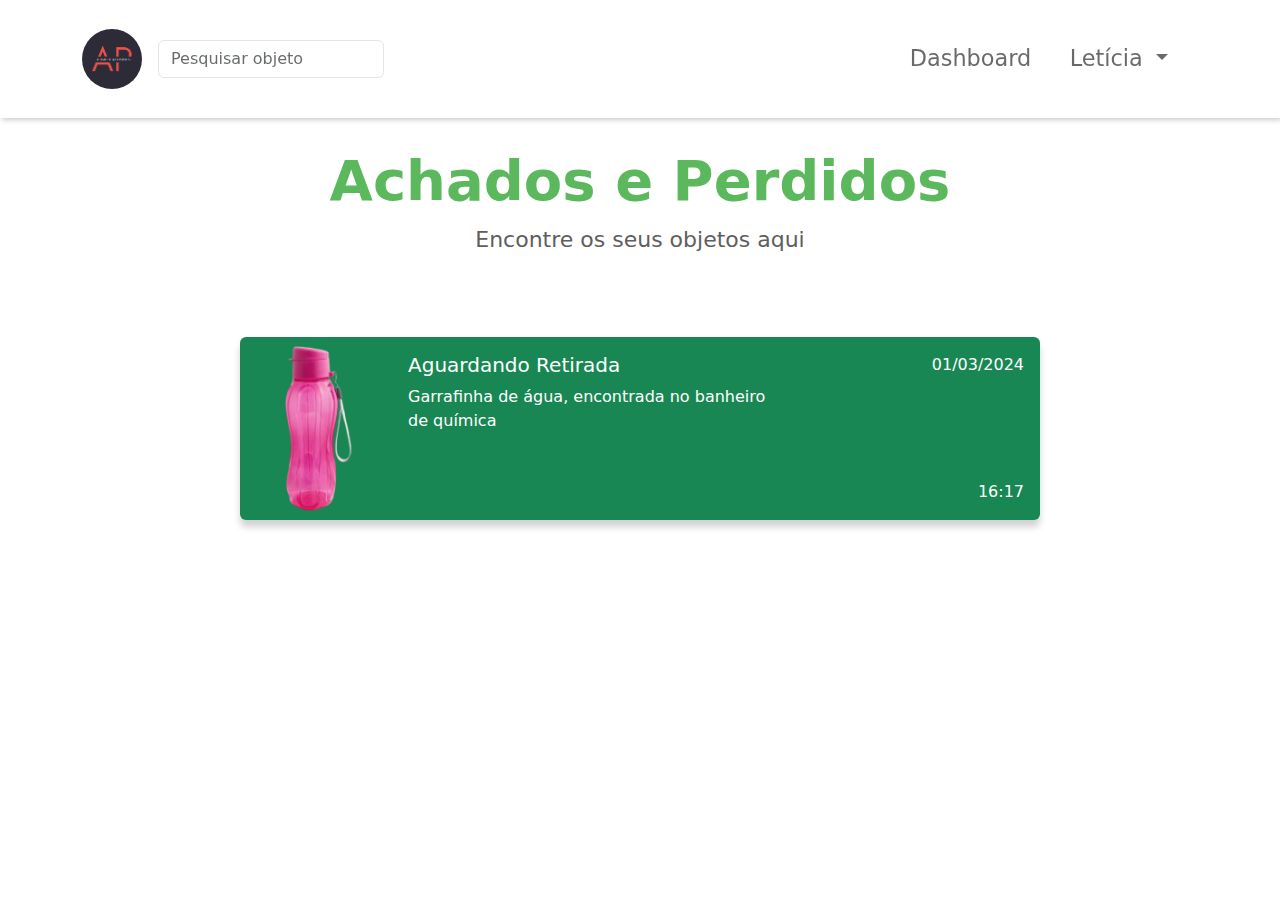
<file: index.html>
<!DOCTYPE html>
<html lang="pt-br">
<head>
    <meta charset="UTF-8">
    <meta name="viewport" content="width=device-width, initial-scale=1.0">
    <link rel="stylesheet" href="./bootstrap/css/bootstrap.min.css">
    <link rel="stylesheet" href="./css/header.css">
    <link rel="stylesheet" href="./css/index.css">
    <script src="./bootstrap/js/bootstrap.bundle.min.js"></script>
    <title>Home</title>
</head>
<body>
  <nav class="navbar navbar-expand-md navbar-light fixed-top py-4">
    <div class="container">
        <a href="#" class="navbar-brand">
            <img src="./imagens/perfil.jpeg" alt="Logo AP" class="rounded-circle" width="60" height="60">
        </a>
        <form class="d-flex" role="search">
            <input class="form-control me-2" type="search" placeholder="Pesquisar objeto" aria-label="Search">
        </form>
        <button class="navbar-toggler" type="button" data-bs-toggle="collapse" data-bs-target="#navbarSupportedContent" aria-controls="navbarSupportedContent" aria-expanded="false" aria-label="Toggle navigation">
            <span class="navbar-toggler-icon"></span>
        </button>
        <div class="collapse navbar-collapse" id="navbarSupportedContent">
            <ul class="nav navbar-nav ms-auto w-100 justify-content-end">
                <li class="nav-item">
                  <a href="dashboard.html" class="nav-link">Dashboard</a>
                </li>
                <li class="nav-item dropdown">
                    <a class="nav-link dropdown-toggle" href="#" id="navbarDropdownMenuLink" role="button" data-bs-toggle="dropdown" aria-expanded="false">
                        Letícia
                    </a>
                    <ul class="dropdown-menu" aria-labelledby="navbarDropdownMenuLink">
                        <li><a class="dropdown-item" href="login.html">Sair</a></li>
                    </ul>
                </li>
            </ul>
        </div>
    </div>
  </nav>


    <main>
        <section id="hero" class="d-flex align-items-center">
            <div class="container position-relative" data-aos="fade-up" data-aos-delay="100">
              <div class="row justify-content-center">
                <div class="col-xl-7 col-lg-9 text-center">
                  <h1>Achados e Perdidos</h1>
                  <h2>Encontre os seus objetos aqui</h2>
                </div>
              </div>


                <div class="card bg-success mt-4">
                  <img src="./imagens/garrafinha.png" class="card-img-top" alt="...">
                  <div class="card-body">
                    <div class="text-section">
                      <h5 class="card-title text-white">Aguardando Retirada</h5>
                      <p class="card-text text-white">Garrafinha de água, encontrada no banheiro de química</p>
                    </div>
                    <div class="cta-section text-white">
                      <div>01/03/2024</div>
                      <div>16:17</div>
                    </div>
                  </div>
                </div>




            </div>
            </div>
        </section>
    </main>
</body>
</html>
</file>
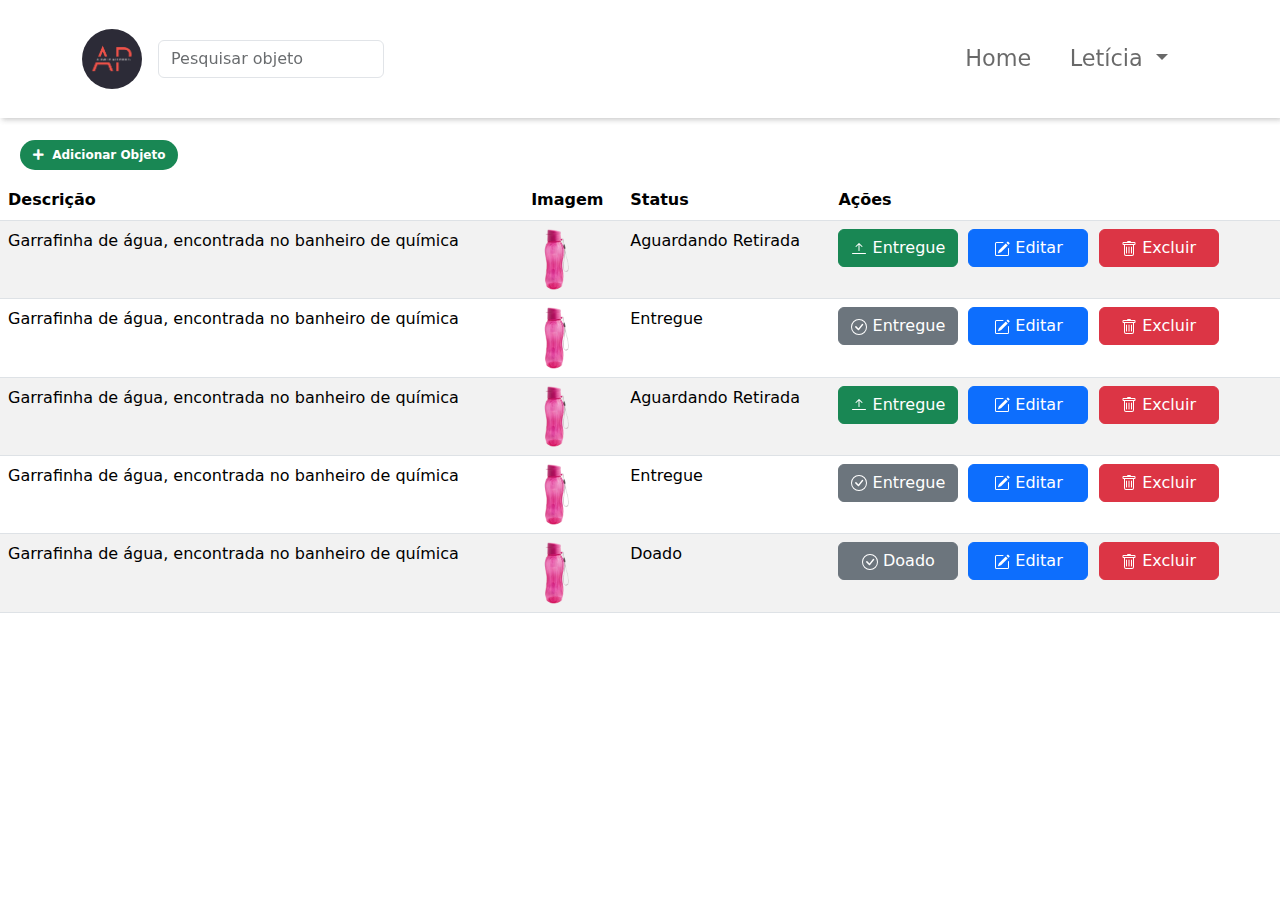
<file: dashboard.html>
<!DOCTYPE html>
<html lang="pt-br">
<head>
    <meta charset="UTF-8">
    <meta name="viewport" content="width=device-width, initial-scale=1.0">
    <link rel="stylesheet" href="./bootstrap/css/bootstrap.min.css">
    <link rel="stylesheet" href="./css/header.css">
    <link rel="stylesheet" href="./css/dashboard.css">
    <link rel="stylesheet" href="https://cdnjs.cloudflare.com/ajax/libs/font-awesome/5.15.4/css/all.min.css">
    <script src="./bootstrap/js/bootstrap.bundle.min.js"></script>
    <title>Dashboard</title>
</head>
<body>
    <nav class="navbar navbar-expand-md navbar-light fixed-top py-4">
        <div class="container">
            <a href="#" class="navbar-brand">
                <img src="./imagens/perfil.jpeg" alt="Logo AP" class="rounded-circle" width="60" height="60">
            </a>
            <form class="d-flex" role="search">
                <input class="form-control me-2" type="search" placeholder="Pesquisar objeto" aria-label="Search">
              </form>
            <button class="navbar-toggler" type="button" data-bs-toggle="collapse" data-bs-target="#navbarSupportedContent" aria-controls="navbarSupportedContent" aria-expanded="false" aria-label="Toggle navigation">
                <span class="navbar-toggler-icon"></span>
            </button>
            <div class="collapse navbar-collapse" id="navbarSupportedContent">
                <ul class="nav navbar-nav ms-auto w-100 justify-content-end">
                    <li class="nav-item">
                        <a href="index.html" class="nav-link">Home</a>
                    </li>
                    <li class="nav-item dropdown">
                        <a class="nav-link dropdown-toggle" href="#" id="navbarDropdownMenuLink" role="button" data-bs-toggle="dropdown" aria-expanded="false">
                            Letícia
                        </a>
                        <ul class="dropdown-menu" aria-labelledby="navbarDropdownMenuLink">
                            <li><a class="dropdown-item" href="login.html">Sair</a></li>
                        </ul>
                    </li>
                </ul>
            </div>
        </div>
    </nav>

    <main>
        <a href="form.html">
            <button type="button" class="btn bg-success add-new"><i class="fa fa-plus"></i> Adicionar Objeto</button>
        </a>
        <div class="col-sm-4">
        </div>
        <table class="table table-striped containerTable">
            <thead>
              <tr>
                <th scope="col">Descrição</th>
                <th scope="col">Imagem</th>
                <th scope="col">Status</th>
                <th scope="col">Ações</th>
              </tr>
            </thead>
            <tbody>
              <tr>
                <td>Garrafinha de água, encontrada no banheiro de química</td>
                <td><img src="./imagens/garrafinha.png" alt="" style="width: 50px; height: auto;"></td>
                <td>Aguardando Retirada</td>
                <td>
                    <div class="btnOpcoes">
                        <button type="button" class="btn btn-success btn-custom">
                            <svg xmlns="http://www.w3.org/2000/svg" width="16" height="16" fill="currentColor" class="bi bi-arrow-bar-up d-none d-md-inline" viewBox="0 0 16 16">
                                <path fill-rule="evenodd" d="M8 10a.5.5 0 0 0 .5-.5V3.707l2.146 2.147a.5.5 0 0 0 .708-.708l-3-3a.5.5 0 0 0-.708 0l-3 3a.5.5 0 1 0 .708.708L7.5 3.707V9.5a.5.5 0 0 0 .5.5m-7 2.5a.5.5 0 0 1 .5-.5h13a.5.5 0 0 1 0 1h-13a.5.5 0 0 1-.5-.5"/>
                            </svg> Entregue<span class="glyphicon glyphicon-plus"></span>
                        </button>
                        <button type="button" class="btn btn-primary btn-custom">
                            <svg xmlns="http://www.w3.org/2000/svg" width="16" height="16" fill="currentColor" class="bi bi-pencil-square d-none d-md-inline" viewBox="0 0 16 16">
                                <path d="M15.502 1.94a.5.5 0 0 1 0 .706L14.459 3.69l-2-2L13.502.646a.5.5 0 0 1 .707 0l1.293 1.293zm-1.75 2.456-2-2L4.939 9.21a.5.5 0 0 0-.121.196l-.805 2.414a.25.25 0 0 0 .316.316l2.414-.805a.5.5 0 0 0 .196-.12l6.813-6.814z"/>
                                <path fill-rule="evenodd" d="M1 13.5A1.5 1.5 0 0 0 2.5 15h11a1.5 1.5 0 0 0 1.5-1.5v-6a.5.5 0 0 0-1 0v6a.5.5 0 0 1-.5.5h-11a.5.5 0 0 1-.5-.5v-11a.5.5 0 0 1 .5-.5H9a.5.5 0 0 0 0-1H2.5A1.5 1.5 0 0 0 1 2.5z"/>
                            </svg> Editar<span class="glyphicon glyphicon-edit"></span>
                        </button>
                        <button type="button" class="btn btn-danger btn-xs btn-custom">
                            <svg xmlns="http://www.w3.org/2000/svg" width="16" height="16" fill="currentColor" class="bi bi-trash d-none d-md-inline" viewBox="0 0 16 16">
                                <path d="M5.5 5.5A.5.5 0 0 1 6 6v6a.5.5 0 0 1-1 0V6a.5.5 0 0 1 .5-.5m2.5 0a.5.5 0 0 1 .5.5v6a.5.5 0 0 1-1 0V6a.5.5 0 0 1 .5-.5m3 .5a.5.5 0 0 0-1 0v6a.5.5 0 0 0 1 0z"/>
                                <path d="M14.5 3a1 1 0 0 1-1 1H13v9a2 2 0 0 1-2 2H5a2 2 0 0 1-2-2V4h-.5a1 1 0 0 1-1-1V2a1 1 0 0 1 1-1H6a1 1 0 0 1 1-1h2a1 1 0 0 1 1 1h3.5a1 1 0 0 1 1 1zM4.118 4 4 4.059V13a1 1 0 0 0 1 1h6a1 1 0 0 0 1-1V4.059L11.882 4zM2.5 3h11V2h-11z"/>
                            </svg> Excluir<span class="glyphicon glyphicon-minus"></span>
                        </button>
                    </div>
                </td>
              </tr>
              <tr>
                <td>Garrafinha de água, encontrada no banheiro de química</td>
                <td><img src="./imagens/garrafinha.png" alt="" style="width: 50px; height: auto;"></td>
                <td>Entregue</td>
                <td>
                    <div class="btnOpcoes">
                        <button type="button" class="btn btn-secondary btn-custom">
                            <svg xmlns="http://www.w3.org/2000/svg" width="16" height="16" fill="currentColor" class="bi bi-check-circle d-none d-md-inline" viewBox="0 0 16 16">
                                <path d="M8 15A7 7 0 1 1 8 1a7 7 0 0 1 0 14m0 1A8 8 0 1 0 8 0a8 8 0 0 0 0 16"/>
                                <path d="m10.97 4.97-.02.022-3.473 4.425-2.093-2.094a.75.75 0 0 0-1.06 1.06L6.97 11.03a.75.75 0 0 0 1.079-.02l3.992-4.99a.75.75 0 0 0-1.071-1.05"/>
                            </svg> Entregue<span class="glyphicon glyphicon-plus"></span></button>
                        <button type="button" class="btn btn-primary btn-custom">
                            <svg xmlns="http://www.w3.org/2000/svg" width="16" height="16" fill="currentColor" class="bi bi-pencil-square d-none d-md-inline" viewBox="0 0 16 16">
                                <path d="M15.502 1.94a.5.5 0 0 1 0 .706L14.459 3.69l-2-2L13.502.646a.5.5 0 0 1 .707 0l1.293 1.293zm-1.75 2.456-2-2L4.939 9.21a.5.5 0 0 0-.121.196l-.805 2.414a.25.25 0 0 0 .316.316l2.414-.805a.5.5 0 0 0 .196-.12l6.813-6.814z"/>
                                <path fill-rule="evenodd" d="M1 13.5A1.5 1.5 0 0 0 2.5 15h11a1.5 1.5 0 0 0 1.5-1.5v-6a.5.5 0 0 0-1 0v6a.5.5 0 0 1-.5.5h-11a.5.5 0 0 1-.5-.5v-11a.5.5 0 0 1 .5-.5H9a.5.5 0 0 0 0-1H2.5A1.5 1.5 0 0 0 1 2.5z"/>
                            </svg> Editar<span class="glyphicon glyphicon-edit"></span></button>
                        <button type="button" class="btn btn-danger btn-xs btn-custom">
                            <svg xmlns="http://www.w3.org/2000/svg" width="16" height="16" fill="currentColor" class="bi bi-trash d-none d-md-inline" viewBox="0 0 16 16">
                                <path d="M5.5 5.5A.5.5 0 0 1 6 6v6a.5.5 0 0 1-1 0V6a.5.5 0 0 1 .5-.5m2.5 0a.5.5 0 0 1 .5.5v6a.5.5 0 0 1-1 0V6a.5.5 0 0 1 .5-.5m3 .5a.5.5 0 0 0-1 0v6a.5.5 0 0 0 1 0z"/>
                                <path d="M14.5 3a1 1 0 0 1-1 1H13v9a2 2 0 0 1-2 2H5a2 2 0 0 1-2-2V4h-.5a1 1 0 0 1-1-1V2a1 1 0 0 1 1-1H6a1 1 0 0 1 1-1h2a1 1 0 0 1 1 1h3.5a1 1 0 0 1 1 1zM4.118 4 4 4.059V13a1 1 0 0 0 1 1h6a1 1 0 0 0 1-1V4.059L11.882 4zM2.5 3h11V2h-11z"/>
                            </svg> Excluir<span class="glyphicon glyphicon-minus"></span></button>
                    </div>
                </td>
              </tr>
              <tr>
                <td>Garrafinha de água, encontrada no banheiro de química</td>
                <td><img src="./imagens/garrafinha.png" alt="" style="width: 50px; height: auto;"></td>
                <td>Aguardando Retirada</td>
                <td>
                    <div class="btnOpcoes">
                        <button type="button" class="btn btn-success btn-custom">
                            <svg xmlns="http://www.w3.org/2000/svg" width="16" height="16" fill="currentColor" class="bi bi-arrow-bar-up d-none d-md-inline" viewBox="0 0 16 16">
                                <path fill-rule="evenodd" d="M8 10a.5.5 0 0 0 .5-.5V3.707l2.146 2.147a.5.5 0 0 0 .708-.708l-3-3a.5.5 0 0 0-.708 0l-3 3a.5.5 0 1 0 .708.708L7.5 3.707V9.5a.5.5 0 0 0 .5.5m-7 2.5a.5.5 0 0 1 .5-.5h13a.5.5 0 0 1 0 1h-13a.5.5 0 0 1-.5-.5"/>
                            </svg> Entregue<span class="glyphicon glyphicon-plus"></span></button>
                        <button type="button" class="btn btn-primary btn-custom">
                            <svg xmlns="http://www.w3.org/2000/svg" width="16" height="16" fill="currentColor" class="bi bi-pencil-square d-none d-md-inline" viewBox="0 0 16 16">
                                <path d="M15.502 1.94a.5.5 0 0 1 0 .706L14.459 3.69l-2-2L13.502.646a.5.5 0 0 1 .707 0l1.293 1.293zm-1.75 2.456-2-2L4.939 9.21a.5.5 0 0 0-.121.196l-.805 2.414a.25.25 0 0 0 .316.316l2.414-.805a.5.5 0 0 0 .196-.12l6.813-6.814z"/>
                                <path fill-rule="evenodd" d="M1 13.5A1.5 1.5 0 0 0 2.5 15h11a1.5 1.5 0 0 0 1.5-1.5v-6a.5.5 0 0 0-1 0v6a.5.5 0 0 1-.5.5h-11a.5.5 0 0 1-.5-.5v-11a.5.5 0 0 1 .5-.5H9a.5.5 0 0 0 0-1H2.5A1.5 1.5 0 0 0 1 2.5z"/>
                            </svg> Editar<span class="glyphicon glyphicon-edit"></span></button>
                        <button type="button" class="btn btn-danger btn-xs btn-custom">
                            <svg xmlns="http://www.w3.org/2000/svg" width="16" height="16" fill="currentColor" class="bi bi-trash d-none d-md-inline" viewBox="0 0 16 16">
                                <path d="M5.5 5.5A.5.5 0 0 1 6 6v6a.5.5 0 0 1-1 0V6a.5.5 0 0 1 .5-.5m2.5 0a.5.5 0 0 1 .5.5v6a.5.5 0 0 1-1 0V6a.5.5 0 0 1 .5-.5m3 .5a.5.5 0 0 0-1 0v6a.5.5 0 0 0 1 0z"/>
                                <path d="M14.5 3a1 1 0 0 1-1 1H13v9a2 2 0 0 1-2 2H5a2 2 0 0 1-2-2V4h-.5a1 1 0 0 1-1-1V2a1 1 0 0 1 1-1H6a1 1 0 0 1 1-1h2a1 1 0 0 1 1 1h3.5a1 1 0 0 1 1 1zM4.118 4 4 4.059V13a1 1 0 0 0 1 1h6a1 1 0 0 0 1-1V4.059L11.882 4zM2.5 3h11V2h-11z"/>
                            </svg> Excluir<span class="glyphicon glyphicon-minus"></span></button>
                    </div>
                </td>
              </tr>
              <tr>
                <td>Garrafinha de água, encontrada no banheiro de química</td>
                <td><img src="./imagens/garrafinha.png" alt="" style="width: 50px; height: auto;"></td>
                <td>Entregue</td>
                <td>
                    <div class="btnOpcoes">
                        <button type="button" class="btn btn-secondary btn-custom">
                            <svg xmlns="http://www.w3.org/2000/svg" width="16" height="16" fill="currentColor" class="bi bi-check-circle d-none d-md-inline" viewBox="0 0 16 16">
                                <path d="M8 15A7 7 0 1 1 8 1a7 7 0 0 1 0 14m0 1A8 8 0 1 0 8 0a8 8 0 0 0 0 16"/>
                                <path d="m10.97 4.97-.02.022-3.473 4.425-2.093-2.094a.75.75 0 0 0-1.06 1.06L6.97 11.03a.75.75 0 0 0 1.079-.02l3.992-4.99a.75.75 0 0 0-1.071-1.05"/>
                            </svg> Entregue<span class="glyphicon glyphicon-plus"></span></button>
                        <button type="button" class="btn btn-primary btn-custom">
                            <svg xmlns="http://www.w3.org/2000/svg" width="16" height="16" fill="currentColor" class="bi bi-pencil-square d-none d-md-inline" viewBox="0 0 16 16">
                                <path d="M15.502 1.94a.5.5 0 0 1 0 .706L14.459 3.69l-2-2L13.502.646a.5.5 0 0 1 .707 0l1.293 1.293zm-1.75 2.456-2-2L4.939 9.21a.5.5 0 0 0-.121.196l-.805 2.414a.25.25 0 0 0 .316.316l2.414-.805a.5.5 0 0 0 .196-.12l6.813-6.814z"/>
                                <path fill-rule="evenodd" d="M1 13.5A1.5 1.5 0 0 0 2.5 15h11a1.5 1.5 0 0 0 1.5-1.5v-6a.5.5 0 0 0-1 0v6a.5.5 0 0 1-.5.5h-11a.5.5 0 0 1-.5-.5v-11a.5.5 0 0 1 .5-.5H9a.5.5 0 0 0 0-1H2.5A1.5 1.5 0 0 0 1 2.5z"/>
                            </svg> Editar<span class="glyphicon glyphicon-edit"></span></button>
                        <button type="button" class="btn btn-danger btn-xs btn-custom">
                            <svg xmlns="http://www.w3.org/2000/svg" width="16" height="16" fill="currentColor" class="bi bi-trash d-none d-md-inline" viewBox="0 0 16 16">
                                <path d="M5.5 5.5A.5.5 0 0 1 6 6v6a.5.5 0 0 1-1 0V6a.5.5 0 0 1 .5-.5m2.5 0a.5.5 0 0 1 .5.5v6a.5.5 0 0 1-1 0V6a.5.5 0 0 1 .5-.5m3 .5a.5.5 0 0 0-1 0v6a.5.5 0 0 0 1 0z"/>
                                <path d="M14.5 3a1 1 0 0 1-1 1H13v9a2 2 0 0 1-2 2H5a2 2 0 0 1-2-2V4h-.5a1 1 0 0 1-1-1V2a1 1 0 0 1 1-1H6a1 1 0 0 1 1-1h2a1 1 0 0 1 1 1h3.5a1 1 0 0 1 1 1zM4.118 4 4 4.059V13a1 1 0 0 0 1 1h6a1 1 0 0 0 1-1V4.059L11.882 4zM2.5 3h11V2h-11z"/>
                            </svg> Excluir<span class="glyphicon glyphicon-minus"></span></button>
                    </div>
                </td>
              </tr>
              <tr>
                <td>Garrafinha de água, encontrada no banheiro de química</td>
                <td><img src="./imagens/garrafinha.png" alt="" style="width: 50px; height: auto;"></td>
                <td>Doado</td>
                <td>
                    <div class="btnOpcoes">
                        <button type="button" class="btn btn-secondary btn-custom">
                            <svg xmlns="http://www.w3.org/2000/svg" width="16" height="16" fill="currentColor" class="bi bi-check-circle d-none d-md-inline" viewBox="0 0 16 16">
                                <path d="M8 15A7 7 0 1 1 8 1a7 7 0 0 1 0 14m0 1A8 8 0 1 0 8 0a8 8 0 0 0 0 16"/>
                                <path d="m10.97 4.97-.02.022-3.473 4.425-2.093-2.094a.75.75 0 0 0-1.06 1.06L6.97 11.03a.75.75 0 0 0 1.079-.02l3.992-4.99a.75.75 0 0 0-1.071-1.05"/>
                            </svg> Doado<span class="glyphicon glyphicon-plus"></span></button>
                        <button type="button" class="btn btn-primary btn-custom">
                            <svg xmlns="http://www.w3.org/2000/svg" width="16" height="16" fill="currentColor" class="bi bi-pencil-square d-none d-md-inline" viewBox="0 0 16 16">
                                <path d="M15.502 1.94a.5.5 0 0 1 0 .706L14.459 3.69l-2-2L13.502.646a.5.5 0 0 1 .707 0l1.293 1.293zm-1.75 2.456-2-2L4.939 9.21a.5.5 0 0 0-.121.196l-.805 2.414a.25.25 0 0 0 .316.316l2.414-.805a.5.5 0 0 0 .196-.12l6.813-6.814z"/>
                                <path fill-rule="evenodd" d="M1 13.5A1.5 1.5 0 0 0 2.5 15h11a1.5 1.5 0 0 0 1.5-1.5v-6a.5.5 0 0 0-1 0v6a.5.5 0 0 1-.5.5h-11a.5.5 0 0 1-.5-.5v-11a.5.5 0 0 1 .5-.5H9a.5.5 0 0 0 0-1H2.5A1.5 1.5 0 0 0 1 2.5z"/>
                            </svg> Editar<span class="glyphicon glyphicon-edit"></span></button>
                        <button type="button" class="btn btn-danger btn-xs btn-custom">
                            <svg xmlns="http://www.w3.org/2000/svg" width="16" height="16" fill="currentColor" class="bi bi-trash d-none d-md-inline" viewBox="0 0 16 16">
                                <path d="M5.5 5.5A.5.5 0 0 1 6 6v6a.5.5 0 0 1-1 0V6a.5.5 0 0 1 .5-.5m2.5 0a.5.5 0 0 1 .5.5v6a.5.5 0 0 1-1 0V6a.5.5 0 0 1 .5-.5m3 .5a.5.5 0 0 0-1 0v6a.5.5 0 0 0 1 0z"/>
                                <path d="M14.5 3a1 1 0 0 1-1 1H13v9a2 2 0 0 1-2 2H5a2 2 0 0 1-2-2V4h-.5a1 1 0 0 1-1-1V2a1 1 0 0 1 1-1H6a1 1 0 0 1 1-1h2a1 1 0 0 1 1 1h3.5a1 1 0 0 1 1 1zM4.118 4 4 4.059V13a1 1 0 0 0 1 1h6a1 1 0 0 0 1-1V4.059L11.882 4zM2.5 3h11V2h-11z"/>
                            </svg> Excluir<span class="glyphicon glyphicon-minus"></span></button>
                    </div>
                </td>
              </tr>
            </tbody>
          </table>
    </main>
    
</body>
</html>
</file>
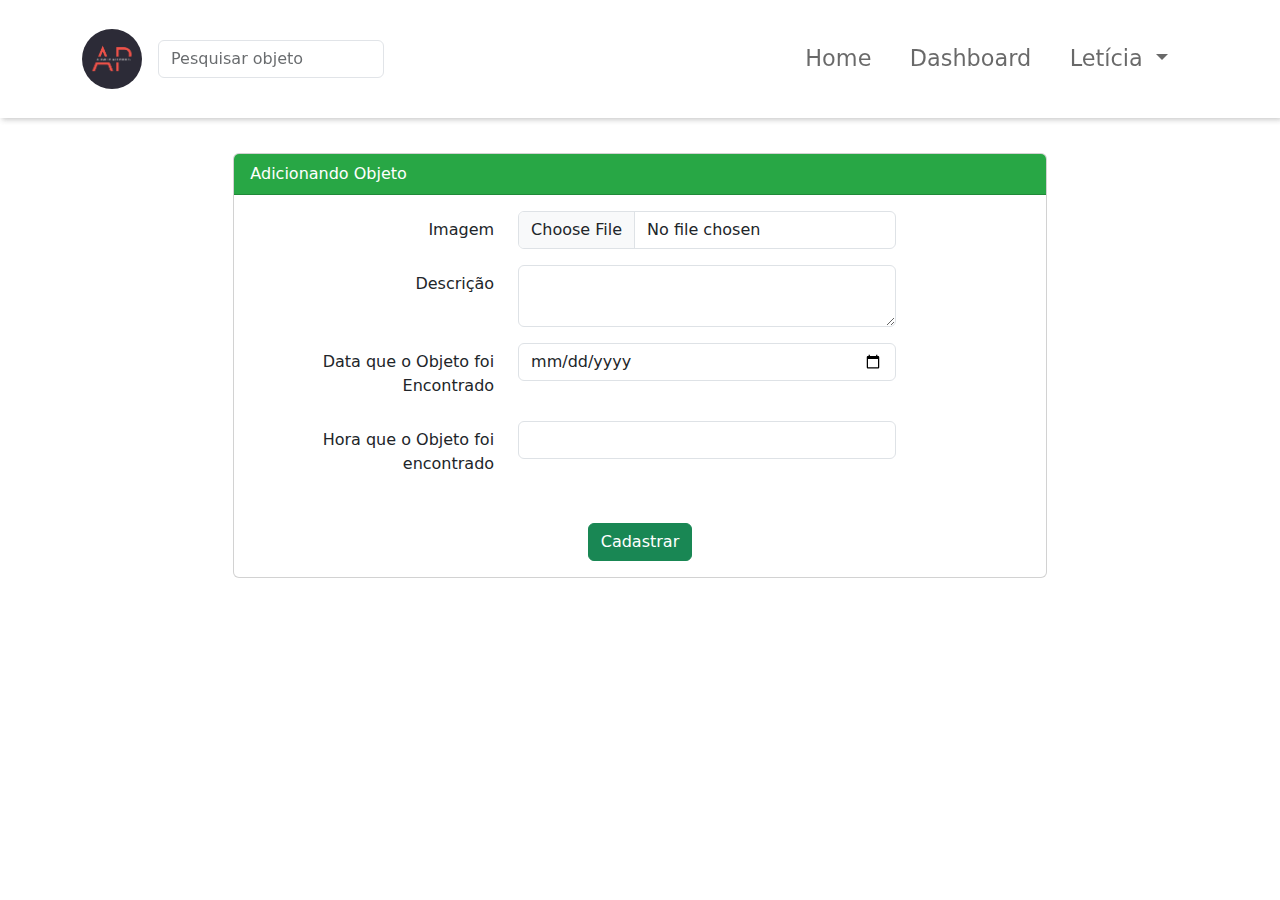
<file: form.html>
<!DOCTYPE html>
<html lang="pt-br">
<head>
    <meta charset="UTF-8">
    <meta name="viewport" content="width=device-width, initial-scale=1.0">
    <link rel="stylesheet" href="./bootstrap/css/bootstrap.min.css">
    <link rel="stylesheet" href="./css/header.css">
    <script src="./bootstrap/js/bootstrap.bundle.min.js"></script>
    <title>Dashboard</title>
</head>
<body>
    <nav class="navbar navbar-expand-md navbar-light fixed-top py-4">
        <div class="container">
            <a href="#" class="navbar-brand">
                <img src="./imagens/perfil.jpeg" alt="Logo AP" class="rounded-circle" width="60" height="60">
            </a>
            <form class="d-flex" role="search">
                <input class="form-control me-2" type="search" placeholder="Pesquisar objeto" aria-label="Search">
              </form>
            <button class="navbar-toggler" type="button" data-bs-toggle="collapse" data-bs-target="#navbarSupportedContent" aria-controls="navbarSupportedContent" aria-expanded="false" aria-label="Toggle navigation">
                <span class="navbar-toggler-icon"></span>
            </button>
            <div class="collapse navbar-collapse" id="navbarSupportedContent">
                <ul class="nav navbar-nav ms-auto w-100 justify-content-end">
                    <li class="nav-item">
                        <a href="index.html" class="nav-link">Home</a>
                    </li>
                    <li class="nav-item">
                        <a href="dashboard.html" class="nav-link">Dashboard</a>
                    </li>
                    <li class="nav-item dropdown">
                        <a class="nav-link dropdown-toggle" href="#" id="navbarDropdownMenuLink" role="button" data-bs-toggle="dropdown" aria-expanded="false">
                            Letícia
                        </a>
                        <ul class="dropdown-menu" aria-labelledby="navbarDropdownMenuLink">
                            <li><a class="dropdown-item" href="login.html">Sair</a></li>
                        </ul>
                    </li>
                </ul>
            </div>
        </div>
    </nav>

    <main>
        <div class="row justify-content-center">
            <div class="col-md-8">
                <div class="card mx-3 mt-5 mb-4">
                    <div class="card-header" style="background-color: #28a745; color: white;">Adicionando Objeto</div>
                    <div class="card-body">
                        <form method="POST" action="#" enctype="multipart/form-data">

                            <div class="row mb-3">
                                <label for="imagem" class="col-md-4 col-form-label text-md-end">Imagem</label>
                                <div class="col-md-6">
                                    <input id="imagem" type="file" class="form-control">
                                </div>
                            </div>
            
                            <div class="row mb-3">
                                <label for="descricao" class="col-md-4 col-form-label text-md-end">Descrição</label>
                                <div class="col-md-6">
                                    <textarea id="descricao" class="form-control" name="descricao"></textarea>
                                </div>
                            </div>
        
                            <div class="row mb-3">
                                <label for="data" class="col-md-4 col-form-label text-md-end">Data que o Objeto foi Encontrado</label>
    
                                <div class="col-md-6">
                                    <input id="data" type="date" class="form-control" name="data">
                                </div>
                            </div>

                            <div class="row mb-3">
                                <label for="hora" class="col-md-4 col-form-label text-md-end">Hora que o Objeto foi encontrado</label>
                                <div class="col-md-6">
                                    <input id="hora" type="text" class="form-control" name="hora">
                                </div>
                            </div>
                        </form>

                        <div class="d-flex justify-content-center">
                            <button type="button" class="btn btn-success mt-4">Cadastrar</button>
                        </div>
                    </div>
                </div>
            </div>
        </div>
    </main>
</body>
</html>
</file>
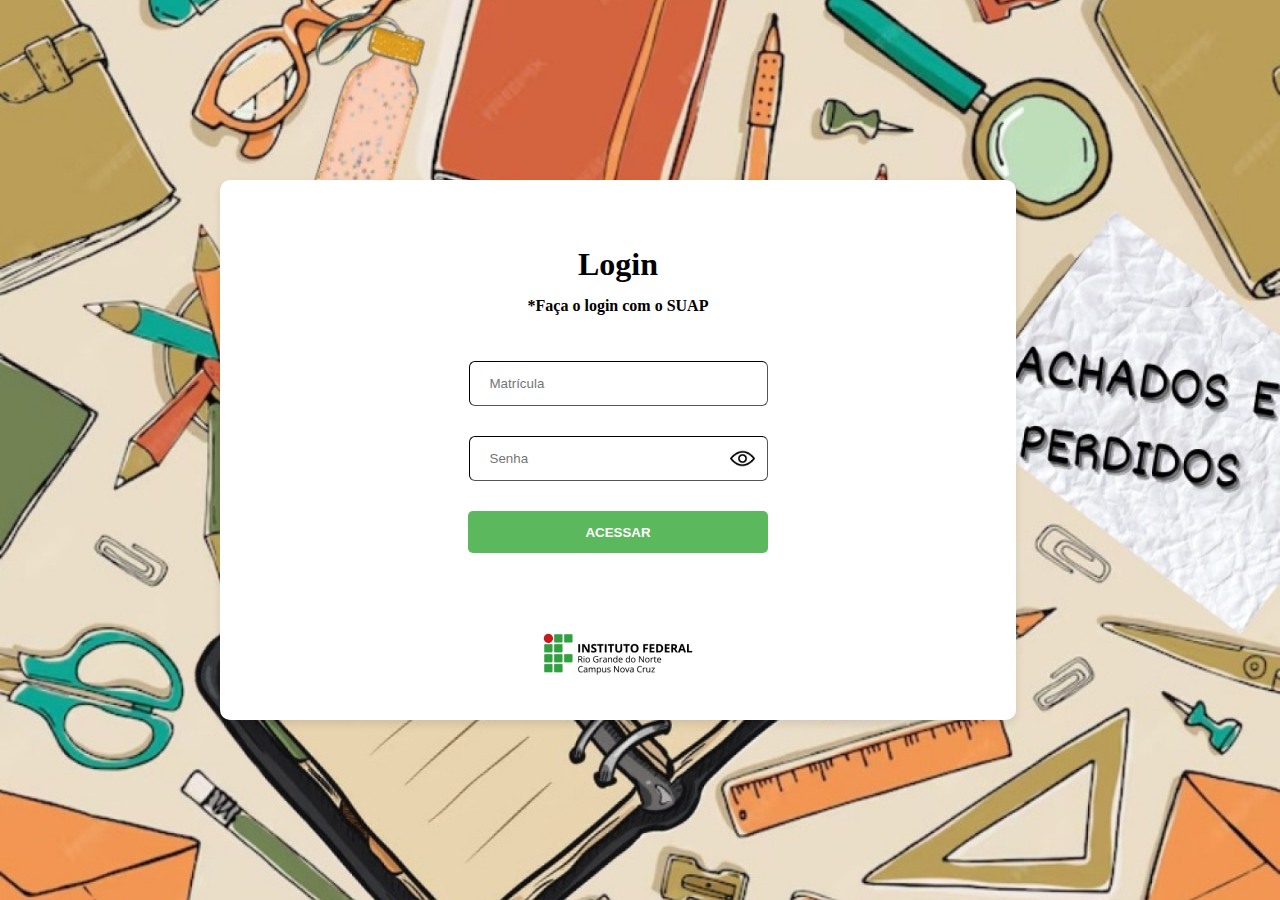
<file: login.html>
<!DOCTYPE html>
<html lang="pt-br">
<head>
    <meta charset="UTF-8">
    <meta name="viewport" content="width=device-width, initial-scale=1.0">
    <title>Achados e Perdidos</title>
    <link rel="stylesheet" href="./css/login.css">
    <script src="./js/index.js"></script>
</head>
<body>
    <main>
        <form action="index.html">
            <div class="card">
                <h1 id="titulo">Login</h1>
                <p id="texto">*Faça o login com o SUAP</p>
                <input type="text" placeholder="Matrícula" id="e-mail" autofocus>
                <div class="container-senha">
                    <input type="password" placeholder="Senha" id="senha">
                    <span id="alternarSenha" style="cursor: pointer;"><img src="./imagens/olho.png" alt=""></span>
                </div>
                    <button id="acessar">ACESSAR</button>
                <img src="./imagens/ifrn.png" alt="" id="logoIFRN">
            </div>
        </form>
    </main>
</body>
</html>
</file>
<file: css/header.css>
body {
    margin-top: 105px;
    overflow-x: hidden;
}
  
.navbar {
    box-shadow: 2px 2px 5px #83838371;
    opacity: 0.9;
    background: #fff;
    padding-bottom: 2rem; 
}

.navbar .nav-item {
    font-size: 1.4rem;
    padding-right: 1.4rem;
}

.navbar .nav-link:hover {
    color: #344BAB !important;
}

#showcase .primary-overlay {
    background: #ffffff69;
    position: absolute;
    top: 0;
    left: 0;
    width: 100%;
    height: 100%; 
}
</file>
<file: css/index.css>
#hero h1 {
    margin-top: 40px;
    font-size: 56px;
    font-weight: 700;
    line-height: 72px;
    color: #5cb85c;
  }

#hero h2 {
    color: #5e5e5e;
    margin: 10px 0 0 0;
    font-size: 22px;
    margin-bottom: 60px;
}

.card {
    max-width: 50em;
    flex-direction: row;
    background-color: #696969;
    border: 0;
    box-shadow: 0 7px 7px rgba(0, 0, 0, 0.18);
    margin: 3em auto;
}

.card img {
    max-width: 19%;
    margin: auto;
    padding: 0.5em;
    border-radius: 0.7em;
}

.card-body {
    display: flex;
    justify-content: space-between;
}

.text-section {
    max-width: 60%;
}

.cta-section {
    max-width: 40%;
    display: flex;
    flex-direction: column;
    align-items: flex-end;
    justify-content: space-between;
}

@media screen and (max-width: 475px) {
    .card {
        font-size: 0.9em;
    }
}
</file>
<file: css/dashboard.css>
.add-new {
    height: 30px;
    font-weight: bold;
    font-size: 12px;
    text-shadow: none;
    min-width: 100px;
    border-radius: 50px;
    line-height: 13px;
    color: white;
    margin: 20px;
    margin-top: 35px;
    margin-bottom: 10px;
}

.add-new i {
    margin-right: 4px;
}

.btnOpcoes button {
    margin-right: 5px;
    margin-bottom: 7px;
}

.btn-custom {
    width: 120px;
    height: auto;
}
</file>
<file: css/login.css>
@import url('https://fonts.googleapis.com/css2?family=Inter:wght@100..900&display=swap');

html, body{
    height: 100%;
    margin: 0;
    padding: 0;
}

main{
    height: 100%;
    background: url('../imagens/fundo.jpg') no-repeat center center fixed;
    background-size: cover;
    display: flex;
    justify-content: center;
    align-items: center; 
}

.card {
    max-width: 90%;
    width: 800px;
    max-height: 90%;
    height: 500px;
    background-color: white;
    padding: 20px;
    box-shadow: 0 4px 8px rgba(0,0,0,0.1);
    border-radius: 10px;
    display: flex;
    flex-direction: column;
    align-items: center;
    justify-content: center;
}

#titulo{
    text-align: center;
    margin-bottom: 20px;
}

#e-mail, #senha {
    width: 275px;
    height: 41.3px;
    border-color: black;
    border-width: 1px;
    border-radius: 6px;
    padding-left: 20px;
    margin-top: 30px;
    outline: none;
}

#texto{
    margin-top: -6px;
    font-weight: bold;
}

#acessar{
    background-color: #5CB85C;
    border-radius: 5px;
    margin-top: 30px;
    width: 300px;
    height: 41.3px;
    color: white;
    font-weight: bold;
    cursor: pointer;
    border: none;
}

#logoIFRN{
    margin-top: 80px;
    
}

.container-senha{
    position: relative;
    display: inline-block;
}

#alternarSenha{
    position: absolute;
    right: 18px; 
    top: 40px; 
    height: 20px;
    width: 20px;
}

#alternarSenha img{
    width: 25px;
    height: auto;
}

@media screen and (max-width: 840px) {
    .card {
        width: 90%;
        height: auto;
    }
}
</file>
